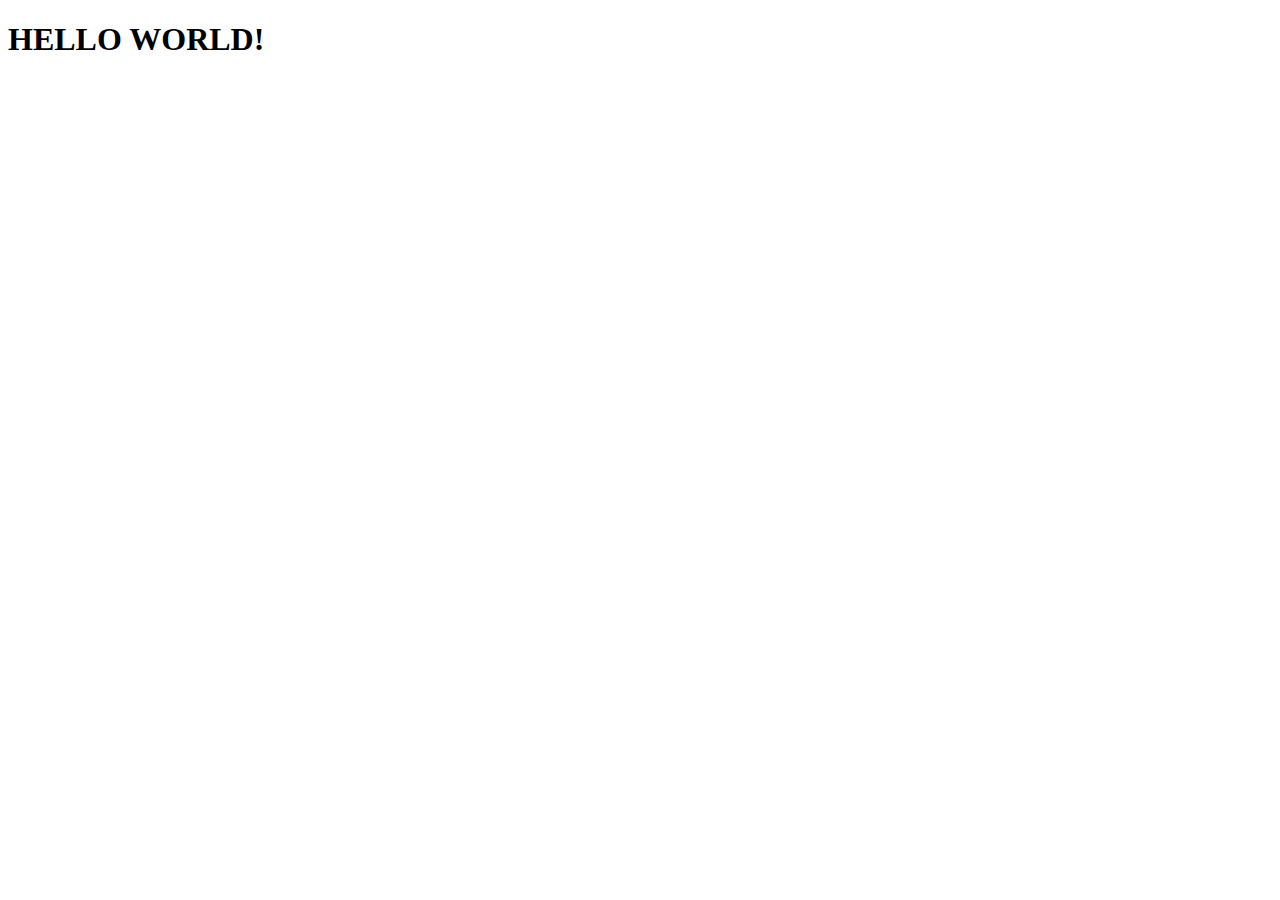
<file: implicitGrid/DEBUGJS/index.html>
<!DOCTYPE html>
<html lang="en">
<head>
    <meta charset="UTF-8">
    <title>DEBUG JS</title>
</head>
<body>
<h1>HELLO WORLD!</h1>
<script>
    function f() {
        const message = "something";
        debugger;
        alert(messageS);
    }

    const g = () => {
        const message = "something else";
        debugger;
        alert(messageS);
    }

    //f();
    g();
</script>
</body>
</html>
</file>
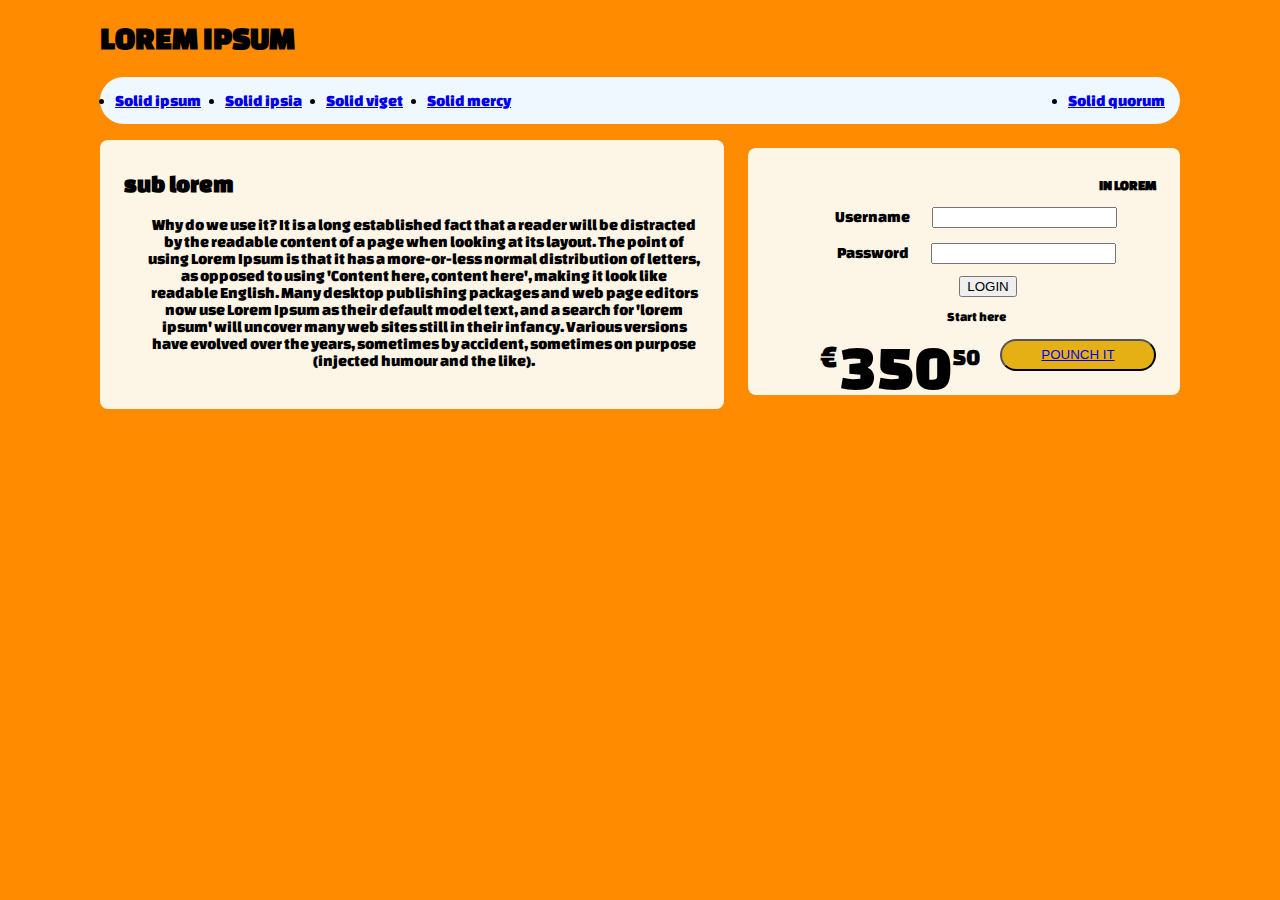
<file: esercitazione flex/exflex.html>
<!DOCTYPE html>
<html lang="en">
<head>
    <meta charset="UTF-8">
    <title>LOREM IPSUM</title>
    <link rel="stylesheet" href="style.css">
    <link rel="preconnect" href="https://fonts.googleapis.com">
    <link rel="preconnect" href="https://fonts.gstatic.com" crossorigin>
    <link href="https://fonts.googleapis.com/css2?family=Changa+One&display=swap" rel="stylesheet">
    <link rel="stylesheet" href="https://www.disneyplus.com/it-it">
</head>
<body>
<div class="container">
    <header>
        <h1>
            LOREM IPSUM
        </h1>
    </header>
    <nav>
        <ul class="site-nav">
            <li><a href="#">Solid ipsum</a></li>
            <li><a href="#">Solid ipsia</a></li>
            <li><a href="#">Solid viget</a></li>
            <li><a href="#">Solid mercy</a></li>
            <li class="nav-right"><a href="#">Solid quorum</a></li>
        </ul>
    </nav>
    <main class="flex">
        <div class="column-main tile">
            <h2>sub lorem</h2>
            <p>Why do we use it?
                It is a long established fact that a reader will be distracted by the readable content of a page when
                looking at its
                layout. The point of using Lorem Ipsum is that it has a more-or-less normal distribution of letters, as
                opposed to
                using 'Content here, content here', making it look like readable English. Many desktop publishing
                packages
                and web
                page editors now use Lorem Ipsum as their default model text, and a search for 'lorem ipsum' will
                uncover
                many web
                sites still in their infancy. Various versions have evolved over the years, sometimes by accident,
                sometimes
                on
                purpose (injected humour and the like).
            </p>
        </div>
        <div class="column-sidebar">
            <div class="tile">
                <form action="" class="login-form" autocomplete="on">
                    <h3>In lorem</h3>
                    <div>
                        <label for="username">Username</label>
                        <input class="username" type="username" name="username" id="username">
                    </div>
                    <div class="login">
                        <label for="Password">Password</label>
                        <input class="password" type="password" name="password" id="password">
                        <div class="button-login">
                            <button>
                                LOGIN
                            </button>
                        </div>
                    </div>
                    <div class="tile-centered">
                        <small class="side-start">Start here</small>
                        <div class="Money">
                            <span class="Big-money">€</span>
                            <span class="Moneta">350</span>
                            <span class="centesimi">50</span>
                            <button class="style-button">
                                <a href="https://www.disneyplus.com/it-it">
                                    POUNCH IT
                                </a>
                            </button>
                        </div>
                    </div>
                </form>
            </div>
        </div>
    </main>
</div>
</body>
</html>
</file>
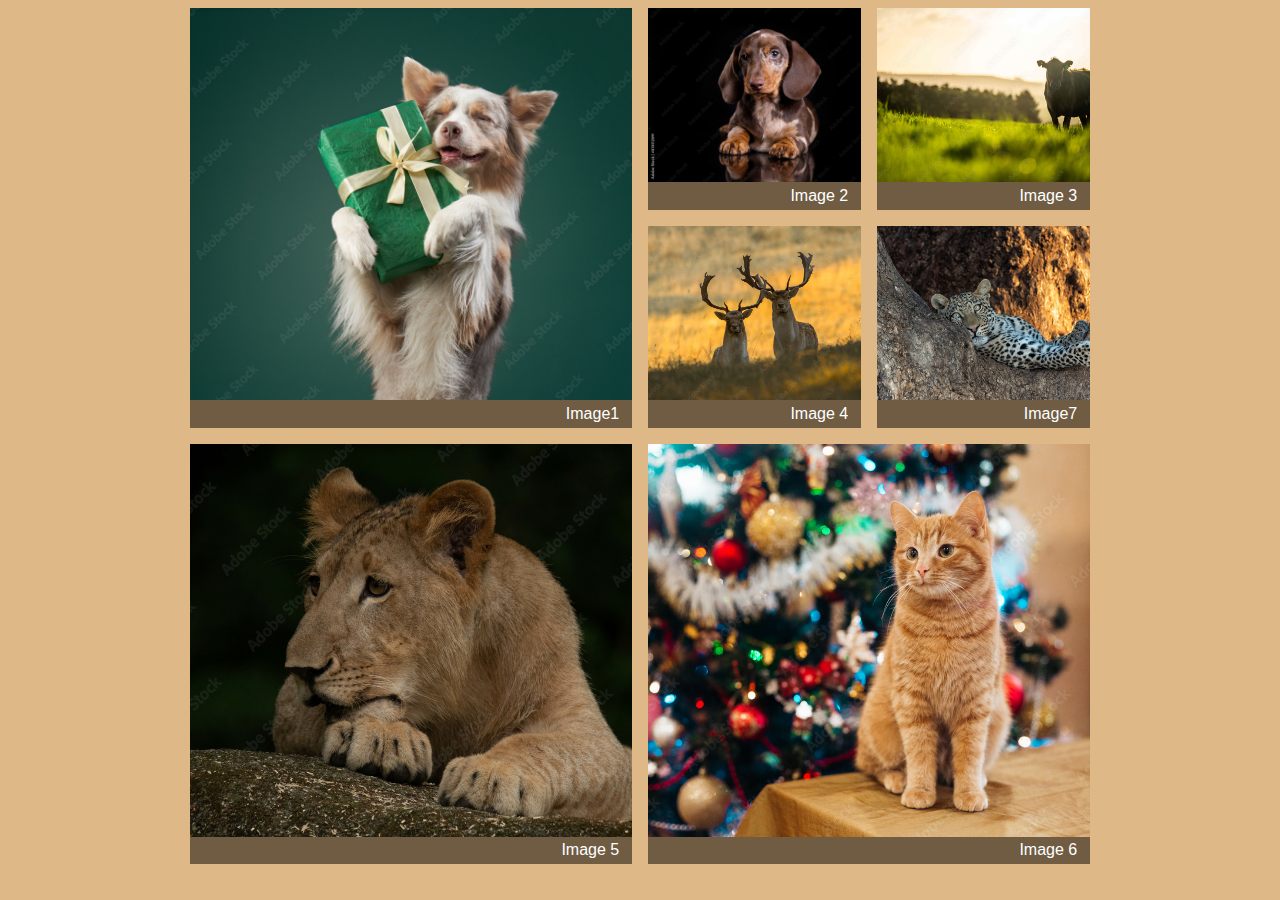
<file: implicitGrid/implicidgrid.html>
<!DOCTYPE html>
<html lang="en">
<head>
    <meta charset="UTF-8">
    <title>Implicit Grid</title>
    <style>
        :root {
            box-sizing: border-box;
        }

        *,
        ::after,
        ::before {
            box-sizing: inherit;
        }

        body {
            background-color: burlywood;
            font-family: "Calibri Light", sans-serif;
        }

        .portfolio {
            max-width: 900px;
            margin: 0 auto;
        }

        figure {
            margin: 0;
        }

        figure img {
            max-width: 100%;
            margin: 0;
            display: block;

        }

        figure figcaption {
            margin: 0;
            padding: 0.3em 0.8em;
            text-align: right;
            background-color: rgba(0, 0, 0, 0.5);
            color: white;

        }

        .portfolio {
            display: grid;
            grid-template-columns: repeat(auto-fill, minmax(200px, 1fr));
            grid-auto-rows: 1fr;
            grid-gap: 1em;
        }

        .portfolio .featured {
            grid-row: span 2;
            grid-column: span 2;
        }

        /*
        GRID DENSE
         */
        .portfolio {
            grid-auto-flow: dense;
        }

        /*
        FILL UNWANTED SPACE
         */
        figure {
            display: flex;
            flex-direction: column;
        }

        figure img {
            flex: 1;
            object-fit: cover;
        }
    </style>
</head>
<body>
<div class="portfolio">
    <figure class="featured">
        <img src="assets/AdobeStock_470662518_Preview.jpeg" alt="image1">
        <figcaption>Image1</figcaption>
    </figure>
    <figure>
        <img src="assets/AdobeStock_476112891_Preview.jpeg" alt="image2">
        <figcaption>Image 2</figcaption>
    </figure>
    <figure>
        <img src="assets/AdobeStock_476155062_Preview.jpeg" alt="Image 3">
        <figcaption>Image 3</figcaption>
    </figure>
    <figure>
        <img src="assets/AdobeStock_476207570_Preview.jpeg" alt="Image 4">
        <figcaption>Image 4</figcaption>
    </figure>
    <figure class="featured">
        <img src="assets/AdobeStock_476250947_Preview.jpeg" alt="Image 5">
        <figcaption>Image 5</figcaption>
    </figure>

    <figure class="featured">
        <img src="assets/AdobeStock_476477617_Preview.jpeg" alt="Image 6">
        <figcaption>Image 6</figcaption>
    </figure>
    <figure>
        <img src="assets/AdobeStock_476736381_Preview.jpeg" alt="Image 7">
        <figcaption>Image7</figcaption>
    </figure>
</div>
</body>
</html>
</file>
<file: esercitazione flex/style.css>
:root {
    box-sizing: border-box;
}

::before,
::after {
    box-sizing: inherit;
}

body * + * {
    margin-top: auto;
}

.container {
    max-width: 1080px;
    margin: 0 auto;
}

body {
    background-color: darkorange;
    font-family: changa one, sans-serif;

}

ul.site-nav {
    display: flex;
    padding: 15px;
    background-color: aliceblue;
    border-radius: 50px;


}

.ul.site-nav li a {
    padding: .5em;
    border-radius: 10px;

}

ul.site-nav li a:hover {
    background-color: gold;
}

ul.site-nav li + li {
    margin-left: 1.5em;
}

ul.site-nav .nav-right {
    margin-left: auto;
}

main {
    display: flex;
}

main * + * {
    margin-top: .5em;
    margin-left: 1.5em;
    text-align: center;
}

.tile {
    background-color: oldlace;
    padding: 1.5em;
    border-radius: .5em;
}

.tile :first-child {
    margin-top: .3em;
}

.column-main {
    flex: 4;
}

.column-sidebar {
    flex: 3;
}

.column-sidebar .tile {
    flex: 1;
}

.column-sidebar > .tile > .login-form > .style-button {
    margin: 1.5em;
    background-color: #e5b014;
    display: flex;
    text-align: center;

}

.column-sidebar > .tile > .login-form > .side-start {
    text-align: center;
    display: flex;
    margin-top: 2em;
    text-decoration: white;
}

.tile-centered {
    display: flex;
    flex-direction: column;
}

.button-login {

}

.login-form h3 {
    margin: 0;
    font-size: .9em;
    font-weight: bold;
    text-transform: uppercase;
    text-align: right;
}

.login-form > label {
    display: block;
    text-align: center;
    font-weight: bold;
}

.login-form > .username, .login-form > .password {
    display: block;
    border: 1px solid black;
    text-align: center;
}


.Money {
    display: flex;
    justify-content: center;
    align-items: center;
    line-height: .5em;
    margin-top: .5em;
}

.Money span {
    margin: .5em 0 0;
}

.Big-money {
    font-size: 2em;
}

.Moneta {
    font-size: 4em;
}

.centesimi {
    font-size: 1.5em;
}

.style-button {
    display: block;
    width: 100%;
    margin-top: auto;
    text-decoration: none;
    padding: .5em;
    background-color: #e5b014;
    border-radius: 5em;
}
</file>
